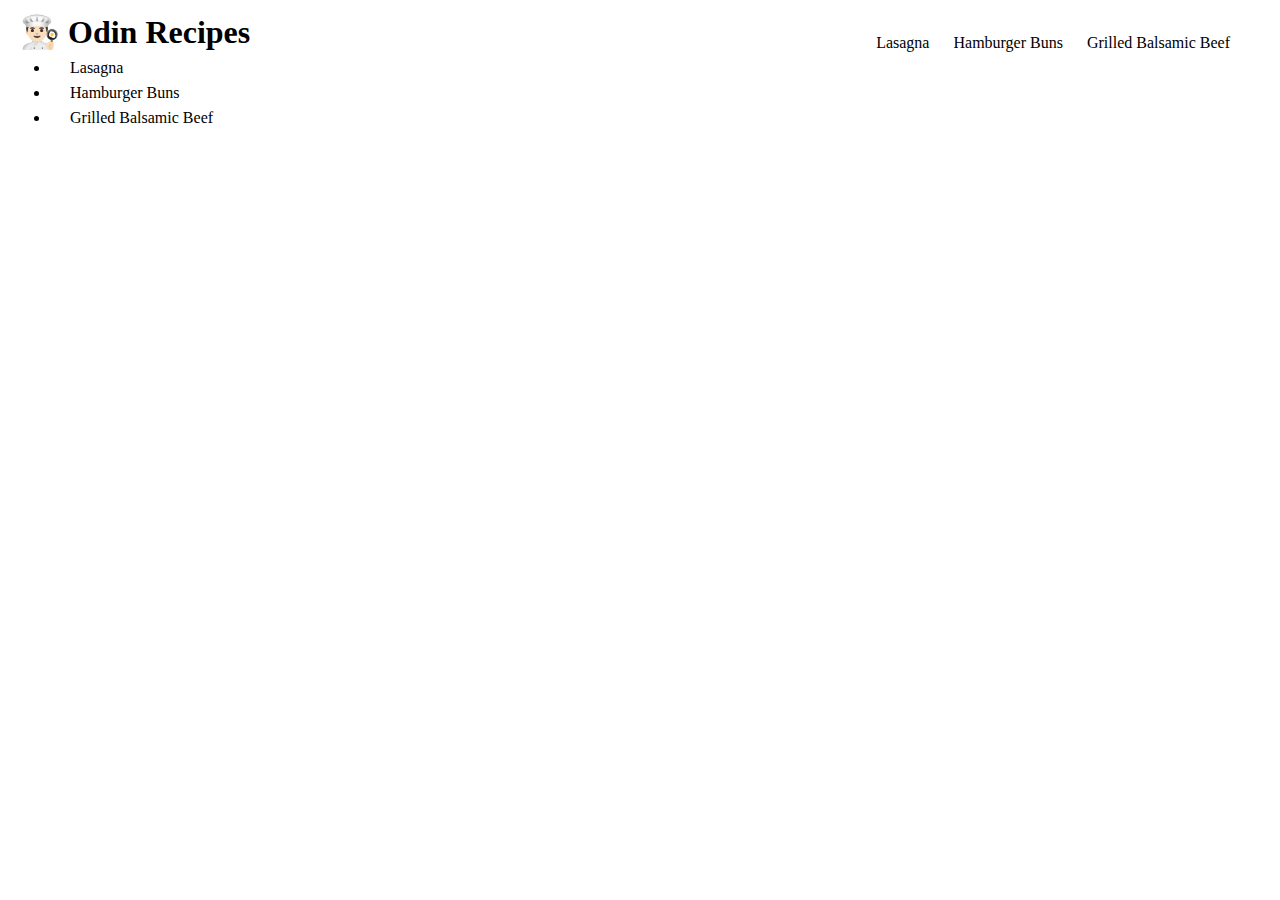
<file: index.html>
<!DOCTYPE html>
<html lang="en">
  <head>
    <meta charset="UTF-8" />
    <meta name="viewport" content="width=device-width, initial-scale=1.0" />
    <link rel="stylesheet" href="style.css" />
    <title>Odin Recipes</title>
  </head>
  <body>
    <div class="nav">
      <a href="../">
        <h1 class="logo">👨🏻‍🍳 Odin Recipes</h1>
      </a>
      <ul class="navigation">
        <li><a href="/odin-recipes/recipes/lasagna.html">Lasagna</a></li>
        <li>
          <a href="/odin-recipes/recipes/Hamburger-Buns.html">Hamburger Buns</a>
        </li>
        <li>
          <a href="/odin-recipes/recipes/Grilled-Balsamic-Beef.html"
            >Grilled Balsamic Beef</a
          >
        </li>
      </ul>
    </div>
    <ul>
      <li><a href="./recipes/lasagna.html">Lasagna</a></li>
      <li><a href="./recipes/Hamburger-Buns.html">Hamburger Buns</a></li>
      <li>
        <a href="./recipes/Grilled-Balsamic-Beef.html">Grilled Balsamic Beef</a>
      </li>
    </ul>
  </body>
</html>
</file>
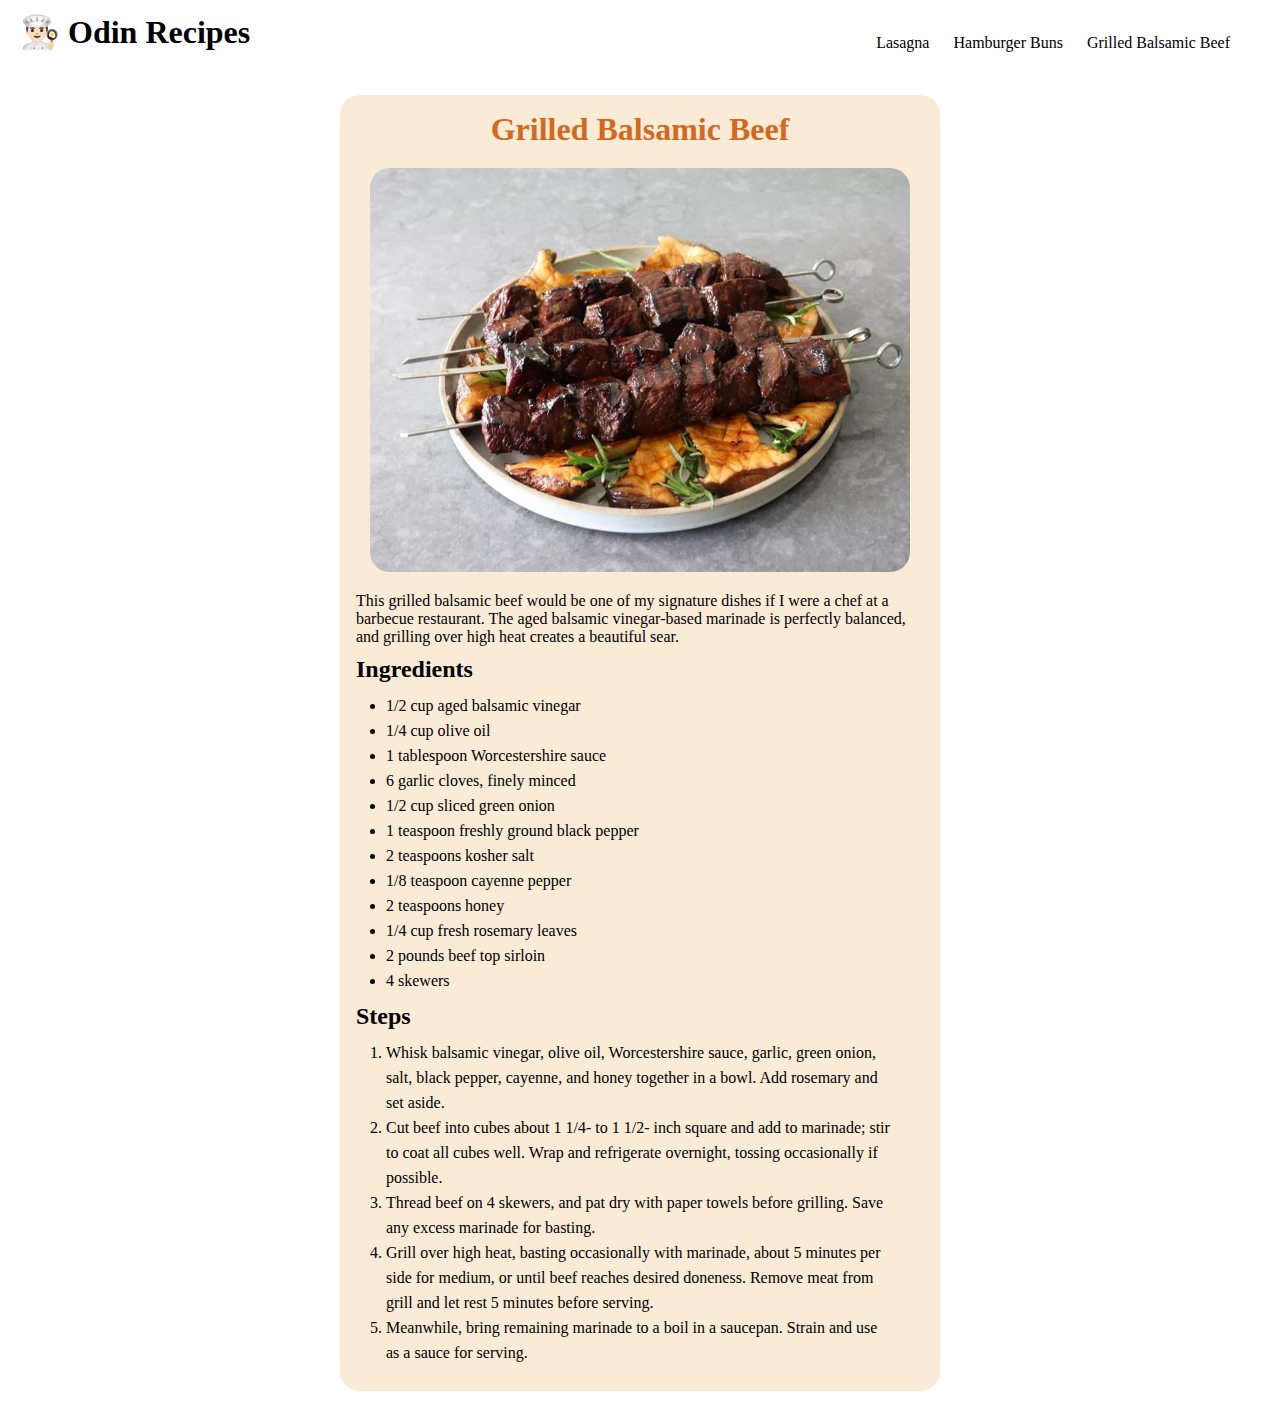
<file: recipes/Grilled-Balsamic-Beef.html>
<!DOCTYPE html>
<html lang="en">
  <head>
    <meta charset="UTF-8" />
    <meta name="viewport" content="width=device-width, initial-scale=1.0" />
    <link rel="stylesheet" href="../style.css" />
    <title>Grilled Balsamic Beef</title>
  </head>
  <body>
    <div class="nav">
      <a href="../">
        <h1 class="logo">👨🏻‍🍳 Odin Recipes</h1>
      </a>
      <ul class="navigation">
        <li><a href="/odin-recipes/recipes/lasagna.html">Lasagna</a></li>
        <li>
          <a href="/odin-recipes/recipes/Hamburger-Buns.html">Hamburger Buns</a>
        </li>
        <li>
          <a href="/odin-recipes/recipes/Grilled-Balsamic-Beef.html"
            >Grilled Balsamic Beef</a
          >
        </li>
      </ul>
    </div>
    <div class="container">
      <h1 class="fNAme">Grilled Balsamic Beef</h1>
      <img
        class="img"
        src="../img/Grilled-Balsamic-Beef.webp"
        alt="Grilled Balsamic Beef"
        width="683"
        height="512"
      />
      <p class="description">
        This grilled balsamic beef would be one of my signature dishes if I were
        a chef at a barbecue restaurant. The aged balsamic vinegar-based
        marinade is perfectly balanced, and grilling over high heat creates a
        beautiful sear.
      </p>
      <h2>Ingredients</h2>
      <ul>
        <li>1/2 cup aged balsamic vinegar</li>
        <li>1/4 cup olive oil</li>
        <li>1 tablespoon Worcestershire sauce</li>
        <li>6 garlic cloves, finely minced</li>
        <li>1/2 cup sliced green onion</li>
        <li>1 teaspoon freshly ground black pepper</li>
        <li>2 teaspoons kosher salt</li>
        <li>1/8 teaspoon cayenne pepper</li>
        <li>2 teaspoons honey</li>
        <li>1/4 cup fresh rosemary leaves</li>
        <li>2 pounds beef top sirloin</li>
        <li>4 skewers</li>
      </ul>

      <h2>Steps</h2>
      <ol>
        <li>
          Whisk balsamic vinegar, olive oil, Worcestershire sauce, garlic, green
          onion, salt, black pepper, cayenne, and honey together in a bowl. Add
          rosemary and set aside.
        </li>
        <li>
          Cut beef into cubes about 1 1/4- to 1 1/2- inch square and add to
          marinade; stir to coat all cubes well. Wrap and refrigerate overnight,
          tossing occasionally if possible.
        </li>
        <li>
          Thread beef on 4 skewers, and pat dry with paper towels before
          grilling. Save any excess marinade for basting.
        </li>
        <li>
          Grill over high heat, basting occasionally with marinade, about 5
          minutes per side for medium, or until beef reaches desired doneness.
          Remove meat from grill and let rest 5 minutes before serving.
        </li>
        <li>
          Meanwhile, bring remaining marinade to a boil in a saucepan. Strain
          and use as a sauce for serving.
        </li>
      </ol>
    </div>
  </body>
</html>
</file>
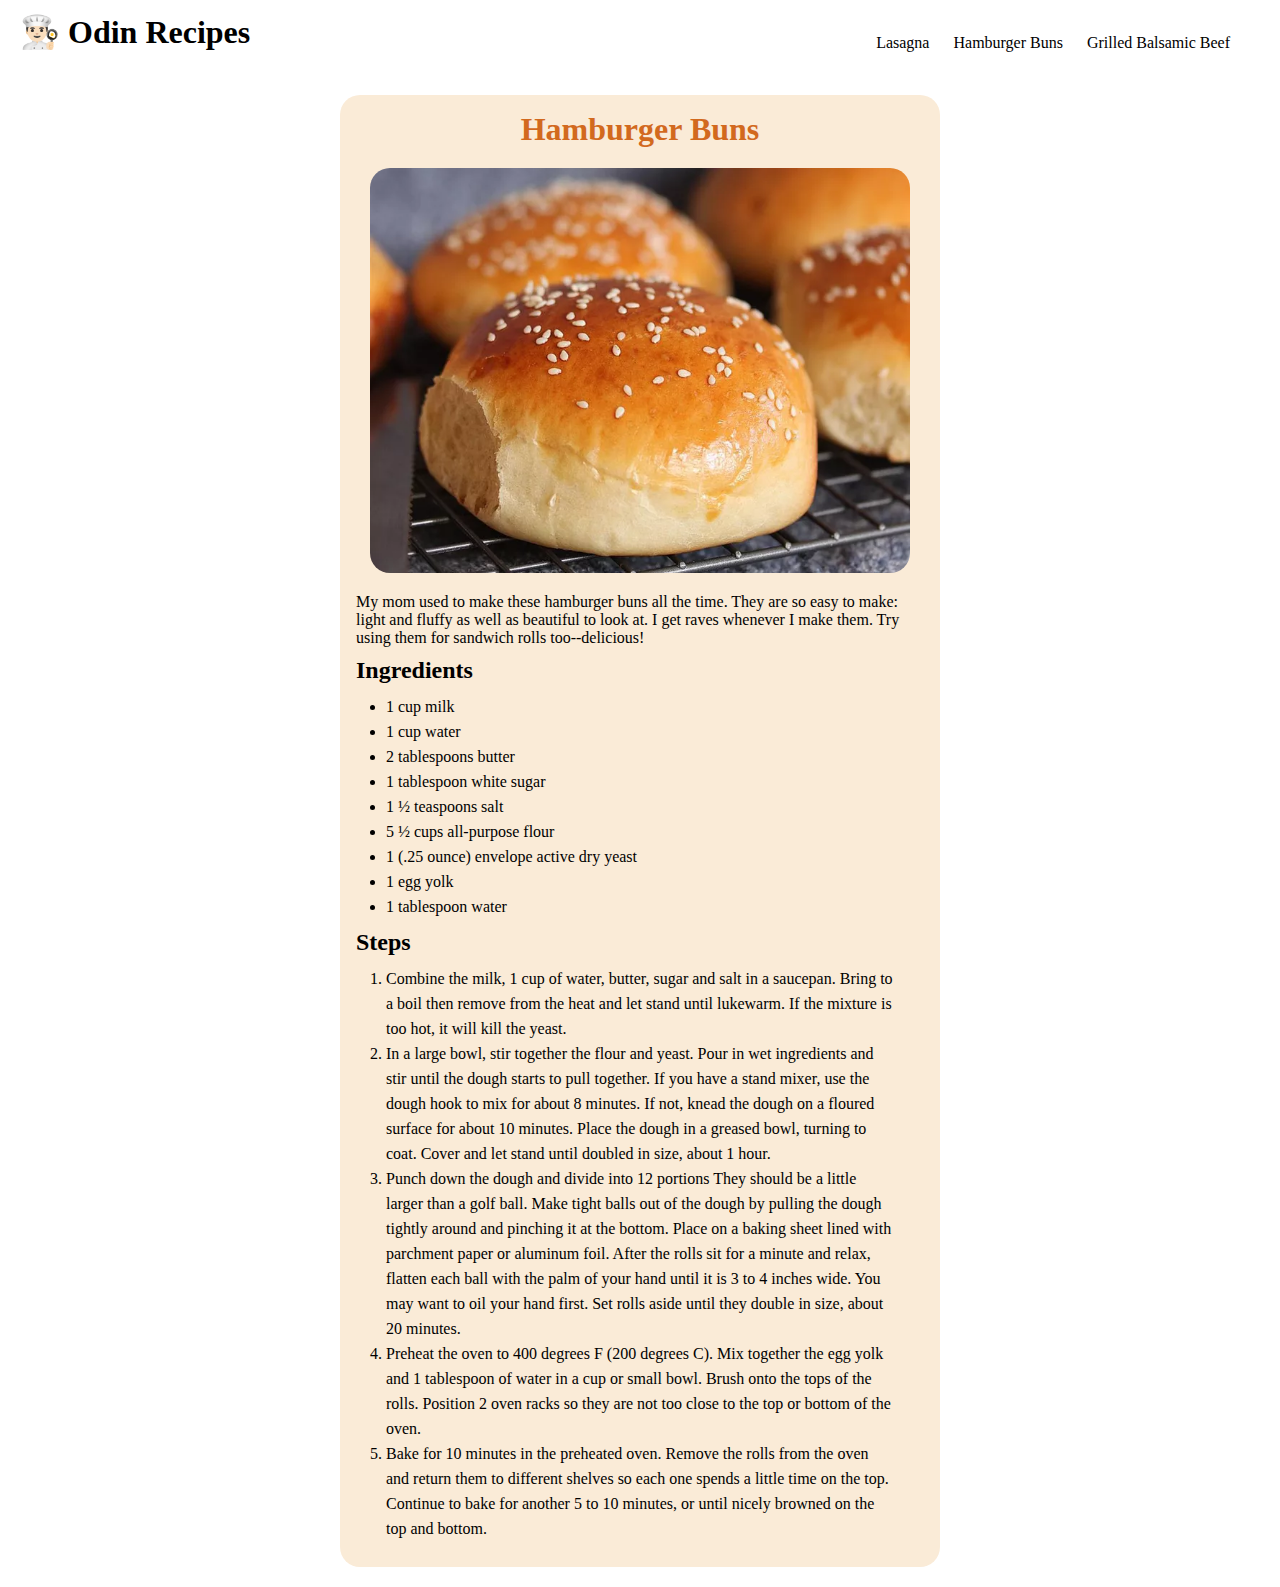
<file: recipes/Hamburger-Buns.html>
<!DOCTYPE html>
<html lang="en">
  <head>
    <meta charset="UTF-8" />
    <meta name="viewport" content="width=device-width, initial-scale=1.0" />
    <link rel="stylesheet" href="../style.css" />
    <title>Hamburger Buns</title>
  </head>
  <body>
    <div class="nav">
      <a href="../">
        <h1 class="logo">👨🏻‍🍳 Odin Recipes</h1>
      </a>
      <ul class="navigation">
        <li><a href="/odin-recipes/recipes/lasagna.html">Lasagna</a></li>
        <li>
          <a href="/odin-recipes/recipes/Hamburger-Buns.html">Hamburger Buns</a>
        </li>
        <li>
          <a href="/odin-recipes/recipes/Grilled-Balsamic-Beef.html"
            >Grilled Balsamic Beef</a
          >
        </li>
      </ul>
    </div>
    <div class="container">
      <h1 class="fNAme">Hamburger Buns</h1>
      <img
        class="img"
        src="../img/Hamburger_Buns.webp"
        alt="Hamburger Buns"
        width="750"
        height="563"
      />
      <p class="description">
        My mom used to make these hamburger buns all the time. They are so easy
        to make: light and fluffy as well as beautiful to look at. I get raves
        whenever I make them. Try using them for sandwich rolls too--delicious!
      </p>
      <h2>Ingredients</h2>
      <ul>
        <li>1 cup milk</li>
        <li>1 cup water</li>
        <li>2 tablespoons butter</li>
        <li>1 tablespoon white sugar</li>
        <li>1 ½ teaspoons salt</li>
        <li>5 ½ cups all-purpose flour</li>
        <li>1 (.25 ounce) envelope active dry yeast</li>
        <li>1 egg yolk</li>
        <li>1 tablespoon water</li>
      </ul>

      <h2>Steps</h2>
      <ol>
        <li>
          Combine the milk, 1 cup of water, butter, sugar and salt in a
          saucepan. Bring to a boil then remove from the heat and let stand
          until lukewarm. If the mixture is too hot, it will kill the yeast.
        </li>
        <li>
          In a large bowl, stir together the flour and yeast. Pour in wet
          ingredients and stir until the dough starts to pull together. If you
          have a stand mixer, use the dough hook to mix for about 8 minutes. If
          not, knead the dough on a floured surface for about 10 minutes. Place
          the dough in a greased bowl, turning to coat. Cover and let stand
          until doubled in size, about 1 hour.
        </li>
        <li>
          Punch down the dough and divide into 12 portions They should be a
          little larger than a golf ball. Make tight balls out of the dough by
          pulling the dough tightly around and pinching it at the bottom. Place
          on a baking sheet lined with parchment paper or aluminum foil. After
          the rolls sit for a minute and relax, flatten each ball with the palm
          of your hand until it is 3 to 4 inches wide. You may want to oil your
          hand first. Set rolls aside until they double in size, about 20
          minutes.
        </li>
        <li>
          Preheat the oven to 400 degrees F (200 degrees C). Mix together the
          egg yolk and 1 tablespoon of water in a cup or small bowl. Brush onto
          the tops of the rolls. Position 2 oven racks so they are not too close
          to the top or bottom of the oven.
        </li>
        <li>
          Bake for 10 minutes in the preheated oven. Remove the rolls from the
          oven and return them to different shelves so each one spends a little
          time on the top. Continue to bake for another 5 to 10 minutes, or
          until nicely browned on the top and bottom.
        </li>
      </ol>
    </div>
  </body>
</html>
</file>
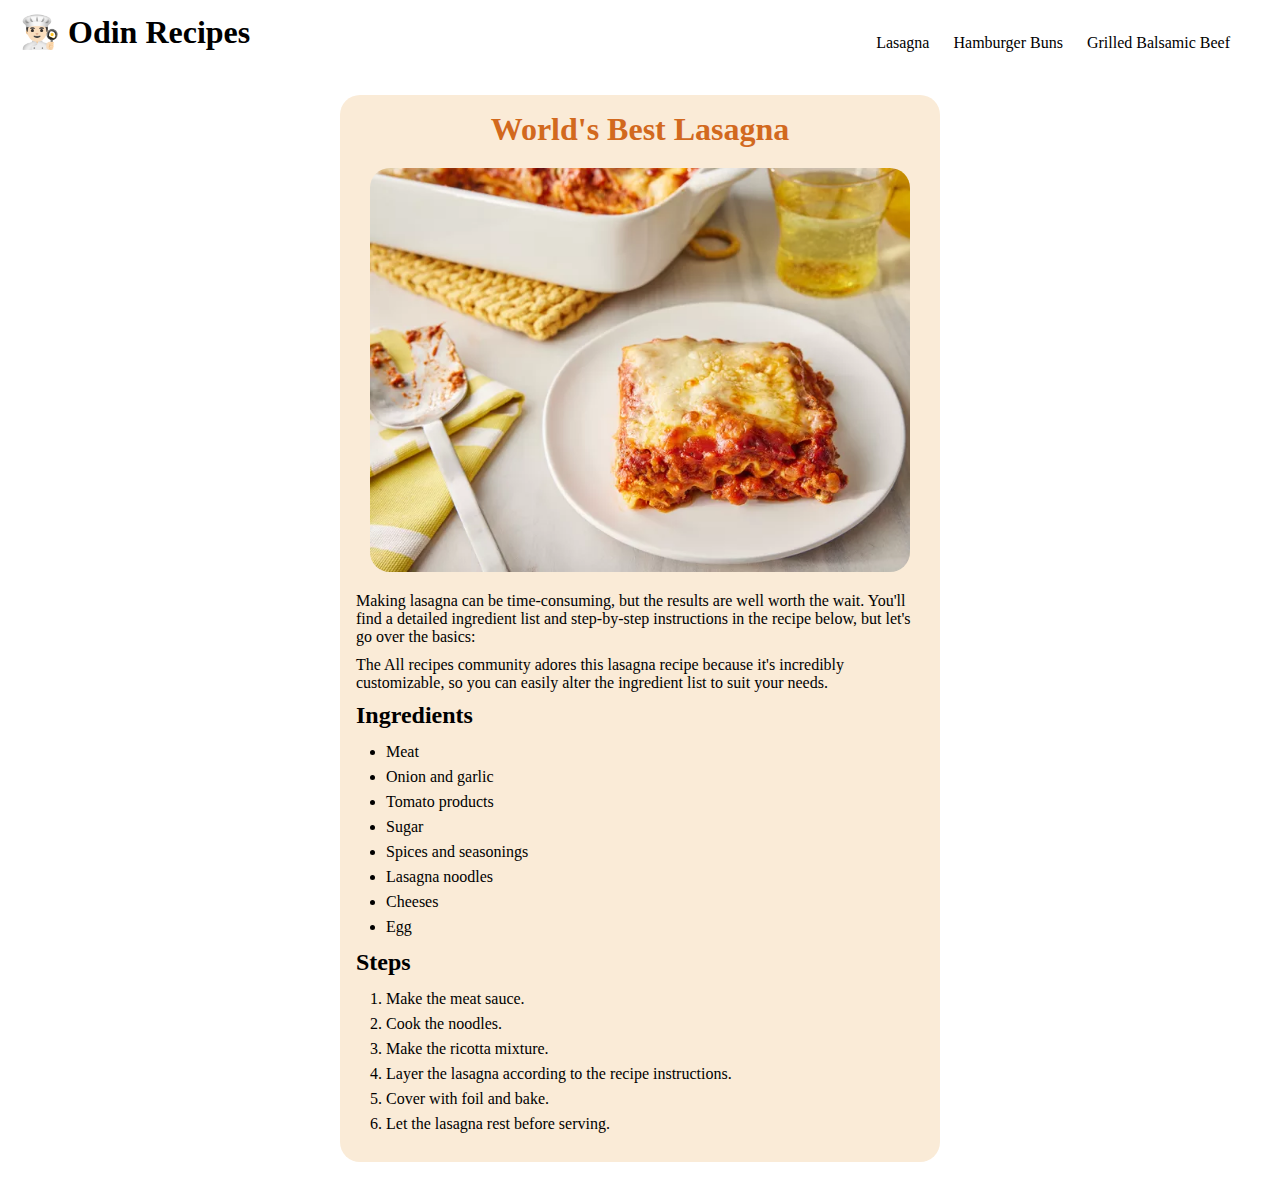
<file: recipes/lasagna.html>
<!DOCTYPE html>
<html lang="en">
  <head>
    <meta charset="UTF-8" />
    <meta name="viewport" content="width=device-width, initial-scale=1.0" />
    <link rel="stylesheet" href="../style.css" />
    <title>Lasagna</title>
  </head>
  <body>
    <div class="nav">
      <a href="../">
        <h1 class="logo">👨🏻‍🍳 Odin Recipes</h1>
      </a>
      <ul class="navigation">
        <li><a href="/odin-recipes/recipes/lasagna.html">Lasagna</a></li>
        <li>
          <a href="/odin-recipes/recipes/Hamburger-Buns.html">Hamburger Buns</a>
        </li>
        <li>
          <a href="/odin-recipes/recipes/Grilled-Balsamic-Beef.html"
            >Grilled Balsamic Beef</a
          >
        </li>
      </ul>
    </div>

    <div class="container">
      <div class="header">
        <h1 class="fNAme">World's Best Lasagna</h1>
        <img
          class="img"
          src="../img/lasagna.webp"
          alt="Lasagna"
          width="653"
          height="512"
        />
      </div>

      <p class="description">
        Making lasagna can be time-consuming, but the results are well worth the
        wait. You'll find a detailed ingredient list and step-by-step
        instructions in the recipe below, but let's go over the basics:
      </p>
      <p class="description">
        The All recipes community adores this lasagna recipe because it's
        incredibly customizable, so you can easily alter the ingredient list to
        suit your needs.
      </p>
      <h2>Ingredients</h2>
      <ul>
        <li>Meat</li>
        <li>Onion and garlic</li>
        <li>Tomato products</li>
        <li>Sugar</li>
        <li>Spices and seasonings</li>
        <li>Lasagna noodles</li>
        <li>Cheeses</li>
        <li>Egg</li>
      </ul>

      <h2>Steps</h2>
      <ol>
        <li>Make the meat sauce.</li>
        <li>Cook the noodles.</li>
        <li>Make the ricotta mixture.</li>
        <li>Layer the lasagna according to the recipe instructions.</li>
        <li>Cover with foil and bake.</li>
        <li>Let the lasagna rest before serving.</li>
      </ol>
    </div>
  </body>
</html>
</file>
<file: style.css>
* {
  margin: 0;
  padding: 0;
  box-sizing: border-box;
}

body {
  padding: 20px 20px;
}

.container {
  max-width: 600px;
  margin: 0 auto;
  background-color: antiquewhite;
  padding: 16px;
  border-radius: 20px;
  margin-top: 50px;
}

a:link {
  color: black;
  margin-left: 20px;
  line-height: 25px;
  font-size: 16px;
  text-decoration: none;
}

a:visited {
  color: black;
}

h1 {

  /* color: chocolate; */
  text-align: center;
}

.img {
  border-radius: 20px;
  max-width: 95%;
  height: auto;
  display: block;
  margin: 20px auto;
}

.description {
  font-size: 16px;
  padding-bottom: 10px;
}

ul,
ol {
  margin: 10px 30px;
}

li {
  font-size: 16px;
  line-height: 25px;
}

.logo {
  text-align: left;
  display: inline;
  float: left;
}

ul.navigation {
  float: right;
}

header {
  max-width: 1200px;
}

.fNAme {
  color: chocolate;
}

ul.navigation li {
  display: inline-block;
}
</file>
